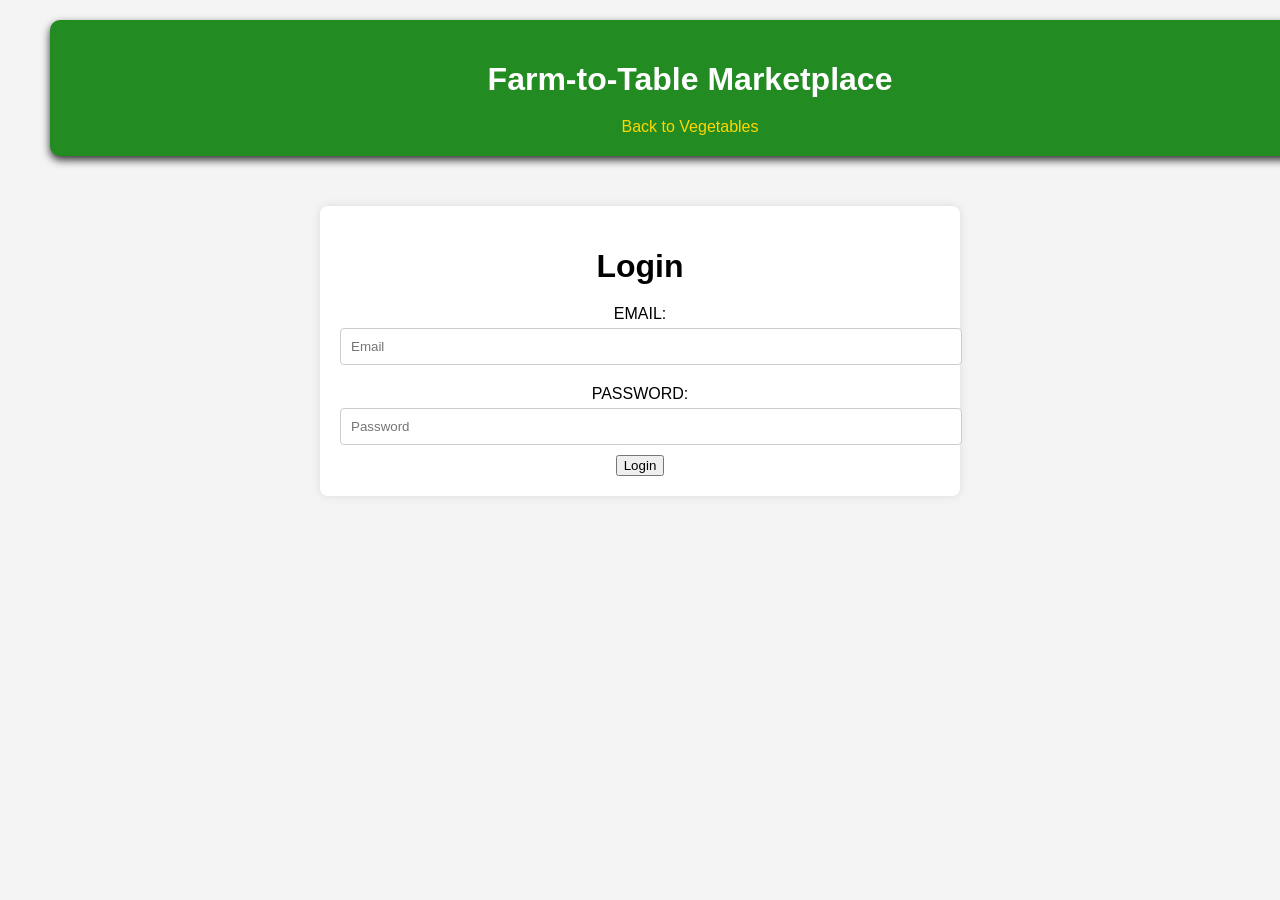
<file: index.html>
<!DOCTYPE html>
<html lang="en">
<head>
    <meta charset="UTF-8">
    <meta name="viewport" content="width=device-width, initial-scale=1.0">
    <title>Login</title>
    <link rel="stylesheet" href="style-log.css"> 
    
</head>
<body>
    <div id="d1">
        <h1>Farm-to-Table Marketplace</h1>
        <nav>
            <a href="vegetables.html">Back to Vegetables</a>
            
        </nav>
    </div>
    <div id="main">
        <h1>Login</h1>
        <form onsubmit="return loginUser()">
            <label for="email">EMAIL:</label>
            <input id="email" type="email" name="email" placeholder="Email" required>
            <span id="emailerror" class="error"></span>

            <label for="password">PASSWORD:</label>
            <input id="password" type="password" name="password" placeholder="Password" required>
            <span id="passworderror" class="error"></span>

            <input type="submit" value="Login" />
        </form>
    
    </div>
</body>

</html>
</file>
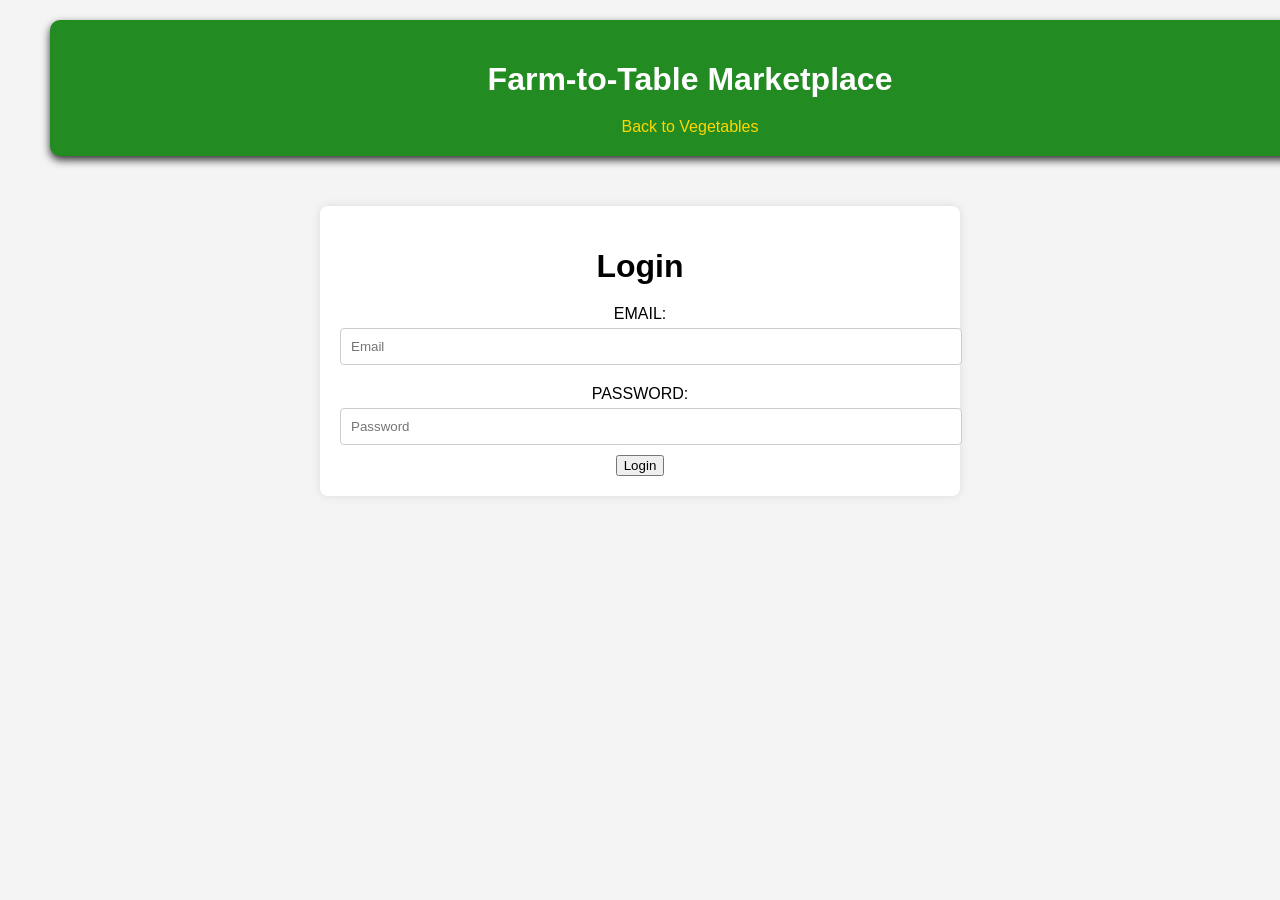
<file: logout.html>
<!DOCTYPE html>
<html lang="en">
<head>
    <meta charset="UTF-8">
    <meta name="viewport" content="width=device-width, initial-scale=1.0">
    <title>Logout</title>
    <script>
        // Clear logged-in state and redirect to login page
        localStorage.removeItem("loggedIn");
        localStorage.removeItem("loggedInUser");
        window.location.href = "loging.html";
    </script>
</head>
<body>
</body>
</html>
</file>
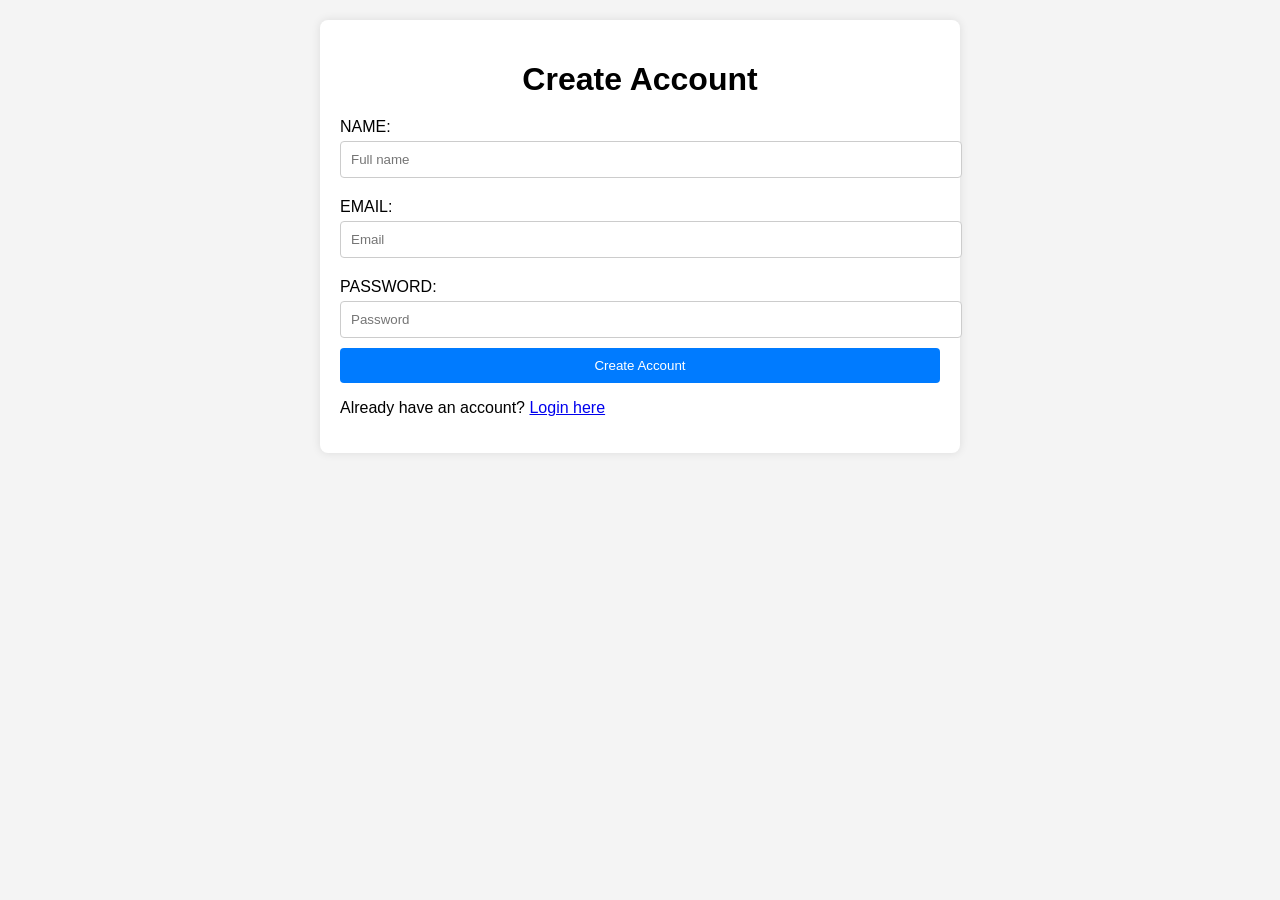
<file: register.html>
<!DOCTYPE html>
<html lang="en">
<head>
    <meta charset="UTF-8">
    <meta name="viewport" content="width=device-width, initial-scale=1.0">
    <title>Register</title>
    <link rel="stylesheet" href="register_style.css">
</head>
<body>
    <div id="main">
        <h1>Create Account</h1>
        <form onsubmit="return registerUser()">
            <label for="name">NAME:</label>
            <input id="name" type="text" name="name" placeholder="Full name" required>
            <span id="nameerror" class="error"></span>

            <label for="email">EMAIL:</label>
            <input id="email" type="email" name="email" placeholder="Email" required>
            <span id="emailerror" class="error"></span>

            <label for="password">PASSWORD:</label>
            <input id="password" type="password" name="password" placeholder="Password" required>
            <span id="passworderror" class="error"></span>

            <input type="submit" value="Create Account" />
        </form>
        <p>Already have an account? <a href="loging.html">Login here</a></p>
    </div>

    <script>
        function registerUser() {
            var name = document.getElementById("name").value.trim();
            var email = document.getElementById("email").value.trim();
            var password = document.getElementById("password").value;

            // Check if user already exists
            var existingUser = localStorage.getItem(email);
            if (existingUser) {
                document.getElementById("emailerror").innerText = "User already exists. Please use a different email.";
                return false;
            }

            // Store user data in localStorage
            var userData = {
                name: name,
                email: email,
                password: password
            };
            localStorage.setItem(email, JSON.stringify(userData));

            alert("Account created successfully! You can now log in.");
            window.location.href = "loging.html"; // Redirect to login page
            return false; // Prevent form submission
        }
    </script>
</body>
</html>
</file>
<file: style-log.css>
body {
    font-family: Arial, sans-serif;
    background-color: #f4f4f4;
    margin: 0;
    padding: 20px;
}

#main {
    max-width: 600px;
    margin: auto;
    background: white;
    padding: 20px;
    border-radius: 8px;
    box-shadow: 0 0 10px rgba(0, 0, 0, 0.1);
    margin-top: 50px;
    text-align: center;
    margin-left: 50%x;
    
}

#d1 {
    background-color: #228B22;
    color: #fff;
    width: 100%;
    max-width: 1400px;
    text-align: center;
    border-radius: 10px;
    padding: 20px;
    box-shadow: 0 4px 8px rgba(0, 0, 0, 0.8);
    position: relative;
    margin-left: 30px;
}
#d1 a {
    color: #FFD700;
    text-decoration: none;
    font-size: 16px;
    margin: 0 10px;
}
h1{
    text-align: center;
    margin-bottom: 20px;
}

label {
    display: block;
    margin: 10px 0 5px;
}
input[type="email"],
input[type="password"]

 {
    width: 100%;
    padding: 10px;
    margin-bottom: 10px;
    border: 1px solid #ccc;
    border-radius: 4px;
}
</file>
<file: register_style.css>
body {
    font-family: Arial, sans-serif;
    background-color: #f4f4f4;
    margin: 0;
    padding: 20px;
}

#main {
    max-width: 600px;
    margin: auto;
    background: white;
    padding: 20px;
    border-radius: 8px;
    box-shadow: 0 0 10px rgba(0, 0, 0, 0.1);
}

h1 {
    text-align: center;
    margin-bottom: 20px;
}

label {
    display: block;
    margin: 10px 0 5px;
}

input[type="text"],
input[type="email"],
input[type="password"],
select,
textarea {
    width: 100%;
    padding: 10px;
    margin-bottom: 10px;
    border: 1px solid #ccc;
    border-radius: 4px;
}

input[type="submit"] {
    background-color: #007bff;
    color: white;
    border: none;
    padding: 10px;
    border-radius: 4px;
    cursor: pointer;
    width: 100%;
}

input[type="submit"]:hover {
    background-color: #0056b3;
}

.error {
    color: red;
    font-size: 0.9em;
}
</file>
